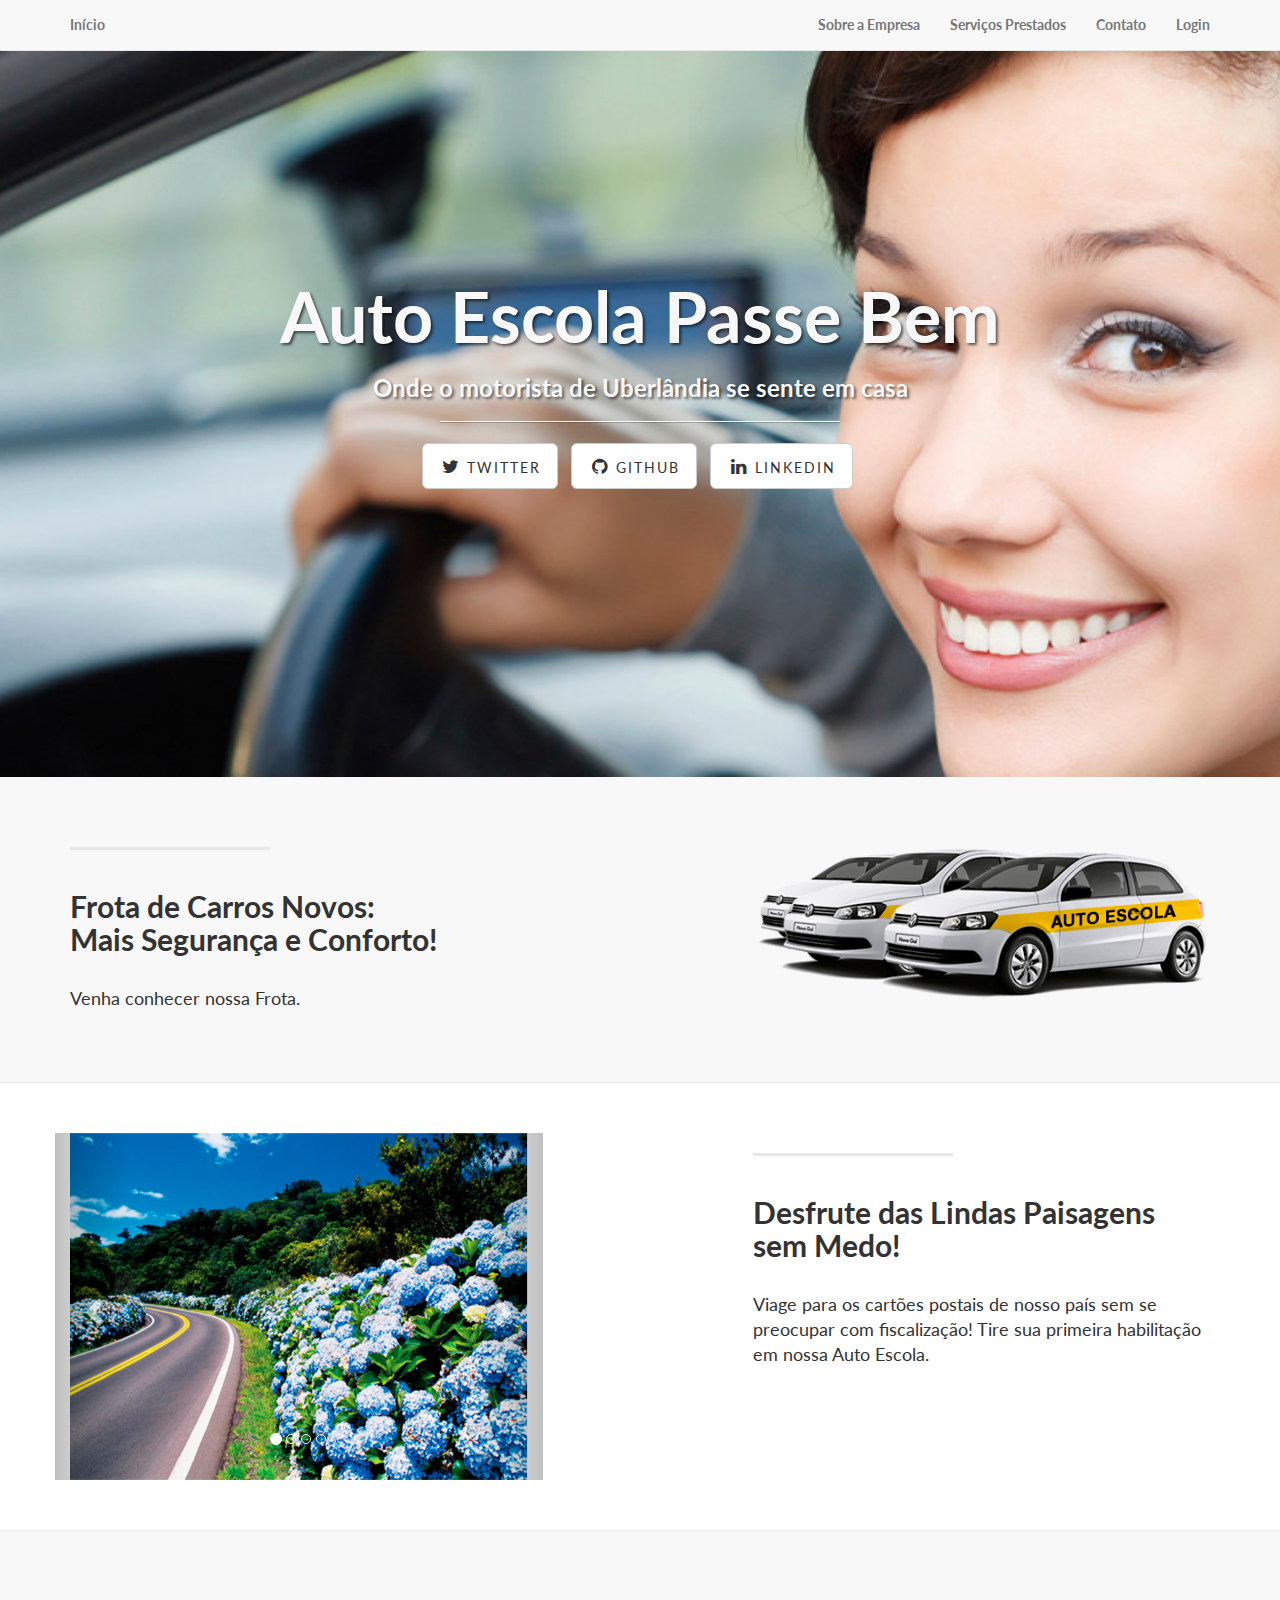
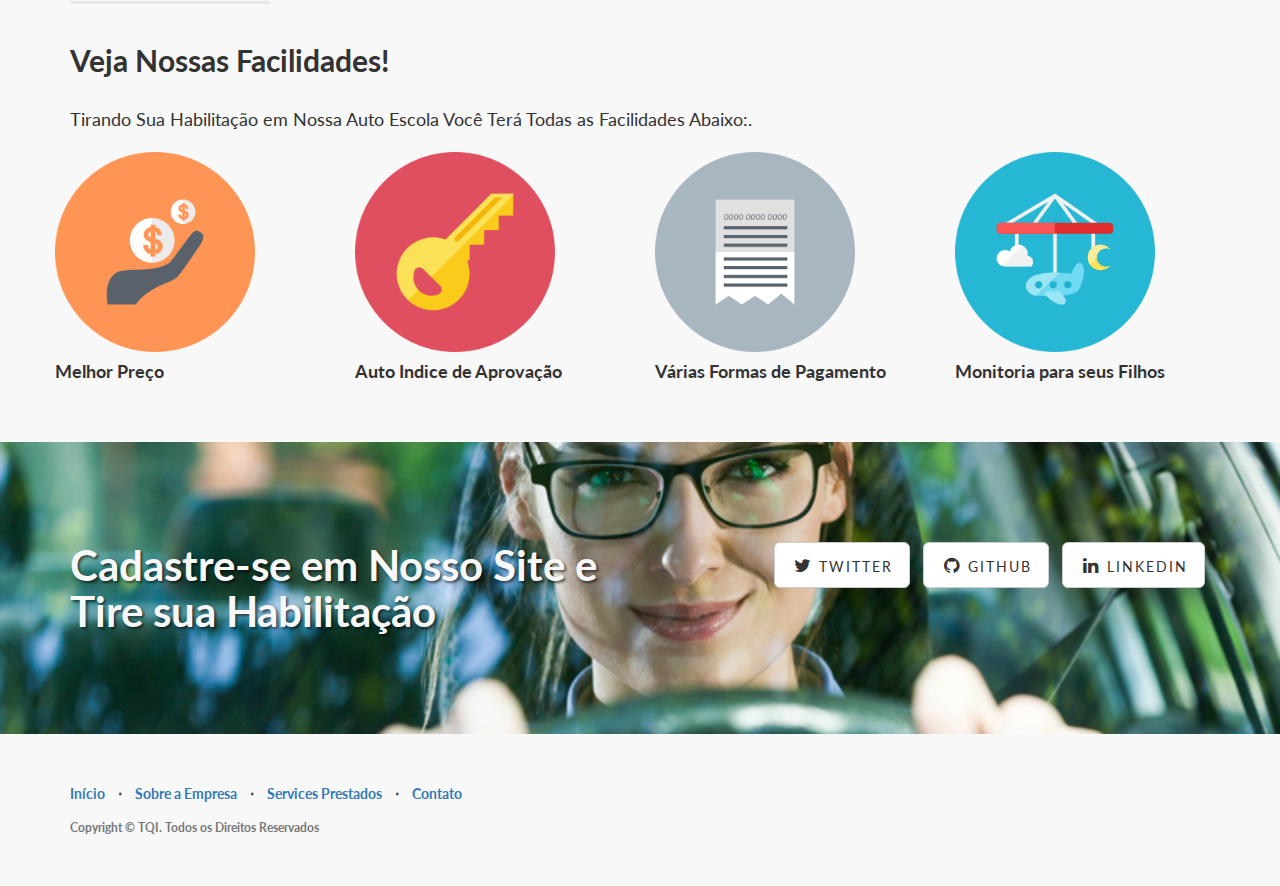
<file: project-poc-car/bin/src/main/webapp/pages/index.html>
<!DOCTYPE html>
<html lang="en" ng-app>
<head>
    <meta charset="utf-8">
    <meta http-equiv="X-UA-Compatible" content="IE=edge">
    <meta name="viewport" content="width=device-width, initial-scale=1">
    <meta name="description" content="Pagina principal Sistema de Auto Escola">
    <meta name="author" content="Alan de Paulo Franco">

    <title>Auto Escola Passe Bem</title>
	
	<link rel="shortcut icon" href="img/favicon.png" />

    <!-- Bootstrap Core CSS -->
    <link href="css/bootstrap.min.css" rel="stylesheet">

	<script src="js/angular.min.js"></script>
	
    <!-- Custom CSS -->
    <link href="css/landing-page.css" rel="stylesheet">

    <!-- Custom Fonts -->
    <link href="font-awesome/css/font-awesome.min.css" rel="stylesheet" type="text/css">
    <link href="https://fonts.googleapis.com/css?family=Lato:300,400,700,300italic,400italic,700italic" rel="stylesheet" type="text/css">

</head>

<body>
    
    <!-- jQuery (necessary for Bootstrap's JavaScript plugins) -->
    <script src="js/jquery-1.12.2.min.js"></script>
    <!-- Include all compiled plugins (below), or include individual files as needed -->
    <script src="js/bootstrap.min.js"></script>
    

    <!-- Navigation -->
    <nav class="navbar navbar-default navbar-fixed-top topnav" role="navigation">
        <div class="container topnav">
            <!-- Brand and toggle get grouped for better mobile display -->
            <div class="navbar-header">
                <button type="button" class="navbar-toggle" data-toggle="collapse" data-target="#bs-example-navbar-collapse-1">
                    <span class="sr-only">Toggle navigation</span>
                    <span class="icon-bar"></span>
                    <span class="icon-bar"></span>
                    <span class="icon-bar"></span>
                </button>
                <a class="navbar-brand topnav" href="#">Início</a>
            </div>
            <!-- Collect the nav links, forms, and other content for toggling -->
            <div class="collapse navbar-collapse" id="bs-example-navbar-collapse-1">
                <ul class="nav navbar-nav navbar-right">
                    <li>
                        <a href="#about">Sobre a Empresa</a>
                    </li>
                    <li>
                        <a href="#services">Serviços Prestados</a>
                    </li>
                    <li>
                        <a href="#contact">Contato</a>
                    </li>
                    <li>
                    <a href="login.html">Login</a>
                    </li>
                </ul>
            </div>
            <!-- /.navbar-collapse -->
        </div>
        <!-- /.container -->
    </nav>


    <!-- Header -->
    <a name="about"></a>
    <div class="intro-header">
        <div class="container">

            <div class="row">
                <div class="col-lg-12">
                    <div class="intro-message">
                        <h1>Auto Escola Passe Bem</h1>
                        <h3>Onde o motorista de Uberlândia se sente em casa</h3>
                        <hr class="intro-divider">
                        <ul class="list-inline intro-social-buttons">
                            <li>
                                <a href="https://twitter.com/SBootstrap" class="btn btn-default btn-lg"><i class="fa fa-twitter fa-fw"></i> <span class="network-name">Twitter</span></a>
                            </li>
                            <li>
                                <a href="https://github.com/IronSummitMedia/startbootstrap" class="btn btn-default btn-lg"><i class="fa fa-github fa-fw"></i> <span class="network-name">Github</span></a>
                            </li>
                            <li>
                                <a href="#" class="btn btn-default btn-lg"><i class="fa fa-linkedin fa-fw"></i> <span class="network-name">Linkedin</span></a>
                            </li>
                        </ul>
                    </div>
                </div>
            </div>

        </div>
        <!-- /.container -->

    </div>
    <!-- /.intro-header -->

    <!-- Page Content -->

	<a  name="services"></a>
    <div class="content-section-a">

        <div class="container">
            <div class="row">
                <div class="col-lg-5 col-sm-6">
                    <hr class="section-heading-spacer">
                    <div class="clearfix"></div>
                    <h2 class="section-heading">Frota de Carros Novos:<br>Mais Segurança e Conforto!</h2>
                    <p class="lead">Venha conhecer nossa Frota.</p>
                </div>
                <div class="col-lg-5 col-lg-offset-2 col-sm-6">
                    <img class="img-responsive" src="img/frota-auto-escola.png" alt="">
                </div>
            </div>

        </div>
        <!-- /.container -->

    </div>
    <!-- /.content-section-a -->

    <div class="content-section-b">

        <div class="container">

            <div class="row">
                <div class="col-lg-5 col-lg-offset-1 col-sm-push-6  col-sm-6">
                    <hr class="section-heading-spacer">
                    <div class="clearfix"></div>
                    <h2 class="section-heading">Desfrute das Lindas Paisagens sem Medo!</h2>
                    <p class="lead">Viage para os cartões postais de nosso país sem se preocupar com fiscalização! Tire sua primeira habilitação em nossa Auto Escola.</p>
                </div>
				
				<div id="myCarousel" class="carousel slide col-lg-5 col-sm-pull-6  col-sm-6" data-ride="carousel">
					<!-- Indicators -->
					<ol class="carousel-indicators">
						<li data-target="#myCarousel" data-slide-to="0" class="active"></li>
						<li data-target="#myCarousel" data-slide-to="1"></li>
						<li data-target="#myCarousel" data-slide-to="2"></li>
						<li data-target="#myCarousel" data-slide-to="3"></li>
					</ol>
					
					<!-- Imagens dos Slids do Carrossel-->
					<div class="carousel-inner" role="listbox">
						<div class="item active">
							<img class="img-responsive" src="img/rodovia-flores.png" alt="">
						</div>
						
						<div class="item">
							<img class="img-responsive" src="img/rodovia-arvores-carros.jpg" alt="">							
						</div>
						
						<div class="item">
							<img class="img-responsive" src="img/rodovia-rio.jpg" alt="">
						</div>
						
						<div class="item">
							<img class="img-responsive" src="img/rodovia-arvores.jpg" alt="">							
						</div>
					</div>
					
					<!-- Left and right controls -->
					<a class="left carousel-control" href="#myCarousel" role="button" data-slide="prev">
						<span class="glyphicon glyphicon-chevron-left" aria-hidden="true"></span>
						<span class="sr-only">Previous</span>
					</a>
					<a class="right carousel-control" href="#myCarousel" role="button" data-slide="next">
						<span class="glyphicon glyphicon-chevron-right" aria-hidden="true"></span>
						<span class="sr-only">Next</span>
					</a>
				</div>				
            </div>

        </div>
        <!-- /.container -->

    </div>
    <!-- /.content-section-b -->

    <div class="content-section-a">

        <div class="container">

            <div class="row">
			
				<div class="col-lg-10 col-sm-12">
                    <hr class="section-heading-spacer">
                    <div class="clearfix"></div>
                    <h2 class="section-heading">Veja Nossas Facilidades!</h2>
                    <p class="lead">Tirando Sua Habilitação em Nossa Auto Escola Você Terá Todas as Facilidades Abaixo:</a>.</p>
                </div>

				
				<div class="row placeholders">
					<div class="col-xs-6 col-sm-3 placeholder">						
						<img width="200" height="200" class="img-fluid" src="img/melhor-preco.png" alt="">							
						<h4>Melhor Preço</h4>
					</div>
					
					<div class="col-xs-6 col-sm-3 placeholder">
						<img width="200" height="200" class="img-fluid" src="img/chave.png" alt="">							
						<h4>Auto Indice de Aprovação</h4>
					</div>
					
					<div class="col-xs-6 col-sm-3 placeholder">
						<img width="200" height="200" class="img-fluid" src="img/aprovacao.png" alt="">
						<h4>Várias Formas de Pagamento</h4>
					</div>
					
					<div class="col-xs-6 col-sm-3 placeholder">
						<img width="200" height="200" class="img-fluid" src="img/infraestrutura.png" alt="">
						<h4>Monitoria para seus Filhos</h4>						
					</div>
				</div>				
            </div>
        </div>
        <!-- /.container -->
		
    </div>
    <!-- /.content-section-a -->

	<a  name="contact"></a>
    <div class="banner">

        <div class="container">

            <div class="row">
                <div class="col-lg-6">
                    <h2>Cadastre-se em Nosso Site e Tire sua Habilitação</h2>
                </div>
                <div class="col-lg-6">
                    <ul class="list-inline banner-social-buttons">
                        <li>
                            <a href="https://twitter.com/SBootstrap" class="btn btn-default btn-lg"><i class="fa fa-twitter fa-fw"></i> <span class="network-name">Twitter</span></a>
                        </li>
                        <li>
                            <a href="https://github.com/IronSummitMedia/startbootstrap" class="btn btn-default btn-lg"><i class="fa fa-github fa-fw"></i> <span class="network-name">Github</span></a>
                        </li>
                        <li>
                            <a href="#" class="btn btn-default btn-lg"><i class="fa fa-linkedin fa-fw"></i> <span class="network-name">Linkedin</span></a>
                        </li>
                    </ul>
                </div>
            </div>

        </div>
        <!-- /.container -->

    </div>
    <!-- /.banner -->

    <!-- Footer -->
    <footer>
        <div class="container">
            <div class="row">
                <div class="col-lg-12">
                    <ul class="list-inline">
                        <li>
                            <a href="#">Início</a>
                        </li>
                        <li class="footer-menu-divider">&sdot;</li>
                        <li>
                            <a href="#about">Sobre a Empresa</a>
                        </li>
                        <li class="footer-menu-divider">&sdot;</li>
                        <li>
                            <a href="#services">Services Prestados</a>
                        </li>
                        <li class="footer-menu-divider">&sdot;</li>
                        <li>
                            <a href="#contact">Contato</a>
                        </li>
                    </ul>
                    <p class="copyright text-muted small">Copyright &copy; TQI. Todos os Direitos Reservados</p>
                </div>
            </div>
        </div>
    </footer>

</body>

</html>
</file>
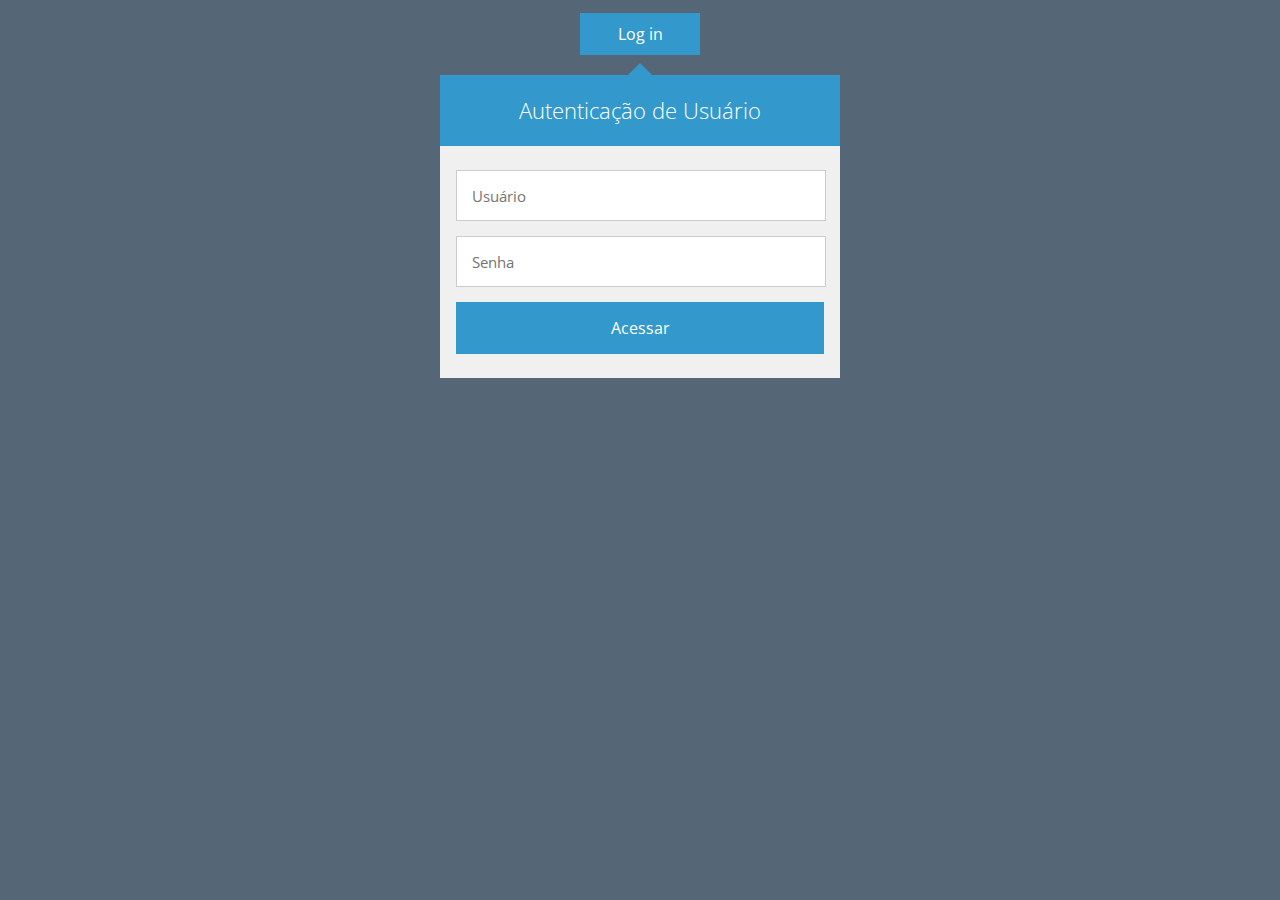
<file: project-poc-car/src/main/webapp/pages/login.html>
<!DOCTYPE html>
<html>
	<head>
		<meta http-equiv="Content-Type" content="text/html; charset=UTF-8">    
		<meta http-equiv="X-UA-Compatible" content="IE=edge">
		<meta name="viewport" content="width=device-width, initial-scale=1">
		<meta name="description" content="Login da Aplicação">
		<meta name="author" content="Alan de Paulo Franco">
	  
		<title>Página de Login</title>
		
		<!-- Favicon -->
		<link rel="shortcut icon" href="img/favicon.png" />
		
		<!-- CSS de personalização da pagina de login -->
		<link rel="stylesheet" href="./css/style.css">
	</head>

	<body cz-shortcut-listen="true">

		<span href="#" class="button" id="toggle-login">
			Log in
		</span>

		<div id="login">
			<div id="triangle"></div>
			<h1>Autenticação de Usuário</h1>
			<form>
				<input type="email" placeholder="Usuário">
				<input type="password" placeholder="Senha">
				<input type="submit" value="Acessar">
			</form>
		</div>
		
		<script src="./js/jquery-2.1.1.min.js"></script>
        <script src="./js/index.js"></script>
		
	</body>
</html>
</file>
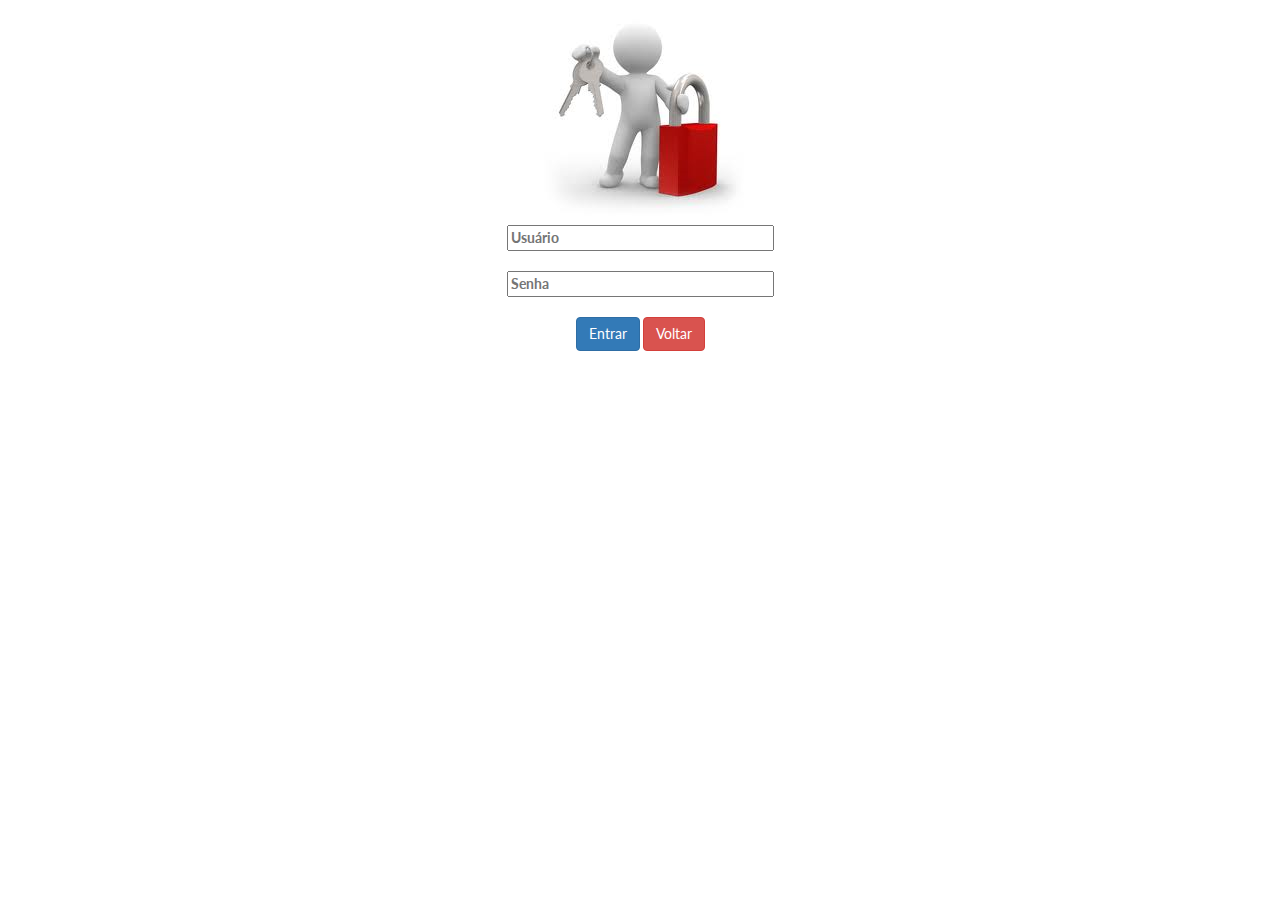
<file: project-poc-car/bin/src/main/webapp/pages/login.html>
<!DOCTYPE html>
<html lang="en" ng-app="loginModule">
   <head>
      <meta charset="utf-8">
      <meta http-equiv="X-UA-Compatible" content="IE=edge">
      <meta name="viewport" content="width=device-width, initial-scale=1">
      <meta name="description"
         content="Cadastro de Categorias">
      <meta name="author" content="Claudio Augusto Palhares Gomes">
      <title>Login</title>
      <link rel="shortcut icon" href="img/favicon.png" />
      <!-- Bootstrap Core CSS -->
      <link href="css/bootstrap.min.css" rel="stylesheet">
      <script src="js/angular.min.js"></script>
      <!-- Custom CSS -->
      <link href="css/landing-page.css" rel="stylesheet">
      <!-- Custom Fonts -->
      <link href="font-awesome/css/font-awesome.min.css" rel="stylesheet"
         type="text/css">
      <link
         href="https://fonts.googleapis.com/css?family=Lato:300,400,700,300italic,400italic,700italic"
         rel="stylesheet" type="text/css">
   </head>
   <html lang="en" ng-app="tipoPagamentoModule">
      <form name="login">
         <div align="center">
            <center>
               <img class="profile-img" src="img/loginNovo.png?sz=120" alt="">
               <table border="0" bordercolor="#008080" cellpadding="3" cellspacing="0" width="225">
                  <tbody>
                     <tr>
                        <td align="center"><input name="username" size="30" type="text" placeholder="Usu&aacute;rio" ></td>
                     </tr>
					 <tr> <td>  <br> </td> </tr>
                     <tr>
                        <td align="center"><input name="password" size="30" type="password" placeholder="Senha" ></td>
                     </tr>
					 <tr> <td>  <br> </td> </tr>					 
                     <tr>
                        <td align="center" colspan="2">
                           <input class="btn btn-primary btn-md" onclick="Login()" type="button" value="Entrar">
                           
						   <a href="index.html"><input class="btn btn-danger btn-md" type="button" value="Voltar"></a>
                        </td>
                     </tr>
                  </tbody>
               </table>
            </center>
         </div>
      </form>
      <script>  function Login()
         { var done=0; 
         var username=document.login.username.value; 
         username=username.toLowerCase(); 
         var password=document.login.password.value; 
         password=password.toLowerCase(); 
         if (username=="admin" && password=="admin") { window.location="menu.html"; done=1; } 
         else if 
         (done==0) { alert("Usuário e/ou senha incorretos"); } } 
      </script>
   </html>
</file>
<file: project-poc-car/src/main/webapp/pages/css/style.css>
@import url(http://fonts.googleapis.com/css?family=Open+Sans:300,400,700);

*{margin:0;padding:0;}

body{
  background:#567;
  font-family:'Open Sans',sans-serif;
}

.button{
  width:100px;
  background:#3399cc;
  display:block;
  margin:0 auto;
  margin-top:1%;
  padding:10px;
  text-align:center;
  text-decoration:none;
  color:#fff;
  cursor:pointer;
  transition:background .3s;
  -webkit-transition:background .3s;
}

.button:hover{
  background:#2288bb;
}

#login{
  width:400px;
  margin:0 auto;
  margin-top:8px;
  margin-bottom:2%;
  transition:opacity 1s;
  -webkit-transition:opacity 1s;
}

#triangle{
  width:0;
  border-top:12x solid transparent;
  border-right:12px solid transparent;
  border-bottom:12px solid #3399cc;
  border-left:12px solid transparent;
  margin:0 auto;
}

#login h1{
  background:#3399cc;
  padding:20px 0;
  font-size:140%;
  font-weight:300;
  text-align:center;
  color:#fff;
}

form{
  background:#f0f0f0;
  padding:6% 4%;
}

input[type="email"],input[type="password"]{
  width:92%;
  background:#fff;
  margin-bottom:4%;
  border:1px solid #ccc;
  padding:4%;
  font-family:'Open Sans',sans-serif;
  font-size:95%;
  color:#555;
}

input[type="submit"]{
  width:100%;
  background:#3399cc;
  border:0;
  padding:4%;
  font-family:'Open Sans',sans-serif;
  font-size:100%;
  color:#fff;
  cursor:pointer;
  transition:background .3s;
  -webkit-transition:background .3s;
}

input[type="submit"]:hover{
  background:#2288bb;
}
</file>
<file: project-poc-car/bin/src/main/webapp/pages/css/landing-page.css>
/*
 * Start Bootstrap - Landing Page (http://startbootstrap.com/)
 * Copyright 2013-2016 Start Bootstrap
 * Licensed under MIT (https://github.com/BlackrockDigital/startbootstrap/blob/gh-pages/LICENSE)
 */

body,
html {
    width: 100%;
    height: 100%;
}

body,
h1,
h2,
h3,
h4,
h5,
h6 {
    font-family: "Lato","Helvetica Neue",Helvetica,Arial,sans-serif;
    font-weight: 700;
}

.topnav {
    font-size: 14px; 
}

.lead {
    font-size: 18px;
    font-weight: 400;
}

.intro-header {
    padding-top: 50px; /* If you're making other pages, make sure there is 50px of padding to make sure the navbar doesn't overlap content! */
    padding-bottom: 50px;
    text-align: center;
    color: #f8f8f8;
    background: url(../img/banner-bg-autoescola.jpg) no-repeat center center;
    background-size: cover;
}

.intro-header-paginas {
    padding-top: 50px; /* If you're making other pages, make sure there is 50px of padding to make sure the navbar doesn't overlap content! */
    padding-bottom: 50px;
    text-align: center;
    color: #f8f8f8;
    background: url(../img/rodovia-rio.jpg) no-repeat center center;
    background-size: cover;    
}

.intro-message {
    position: relative;
    padding-top: 20%;
    padding-bottom: 20%;
}

.intro-message > h1 {
    margin: 0;
    text-shadow: 2px 2px 3px rgba(0,0,0,0.6);
    font-size: 5em;
}

.intro-divider {
    width: 400px;
    border-top: 1px solid #f8f8f8;
    border-bottom: 1px solid rgba(0,0,0,0.2);
}

.intro-message > h3 {
    text-shadow: 2px 2px 3px rgba(0,0,0,0.6);
}

@media(max-width:767px) {
    .intro-message {
        padding-bottom: 15%;
    }

    .intro-message > h1 {
        font-size: 3em;
    }

    ul.intro-social-buttons > li {
        display: block;
        margin-bottom: 20px;
        padding: 0;
    }

    ul.intro-social-buttons > li:last-child {
        margin-bottom: 0;
    }

    .intro-divider {
        width: 100%;
    }
}

.network-name {
    text-transform: uppercase;
    font-size: 14px;
    font-weight: 400;
    letter-spacing: 2px;
}

.content-section-a {
    padding: 50px 0;
    background-color: #f8f8f8;
}

.content-section-b {
    padding: 50px 0;
    border-top: 1px solid #e7e7e7;
    border-bottom: 1px solid #e7e7e7;
}

.section-heading {
    margin-bottom: 30px;
}

.section-heading-spacer {
    float: left;
    width: 200px;
    border-top: 3px solid #e7e7e7;
}

.banner {
    padding: 100px 0;
    color: #f8f8f8;
    background: url(../img/baner-rodape.jpg) no-repeat center center;
    background-size: cover;
}

.banner h2 {
    margin: 0;
    text-shadow: 2px 2px 3px rgba(0,0,0,0.6);
    font-size: 3em;
}

.banner ul {
    margin-bottom: 0;
}

.banner-social-buttons {
    float: right;
    margin-top: 0;
}

@media(max-width:1199px) {
    ul.banner-social-buttons {
        float: left;
        margin-top: 15px;
    }
}

@media(max-width:767px) {
    .banner h2 {
        margin: 0;
        text-shadow: 2px 2px 3px rgba(0,0,0,0.6);
        font-size: 3em;
    }

    ul.banner-social-buttons > li {
        display: block;
        margin-bottom: 20px;
        padding: 0;
    }

    ul.banner-social-buttons > li:last-child {
        margin-bottom: 0;
    }
}

footer {
    padding: 50px 0;
    background-color: #f8f8f8;
}

p.copyright {
    margin: 15px 0 0;
}
</file>
